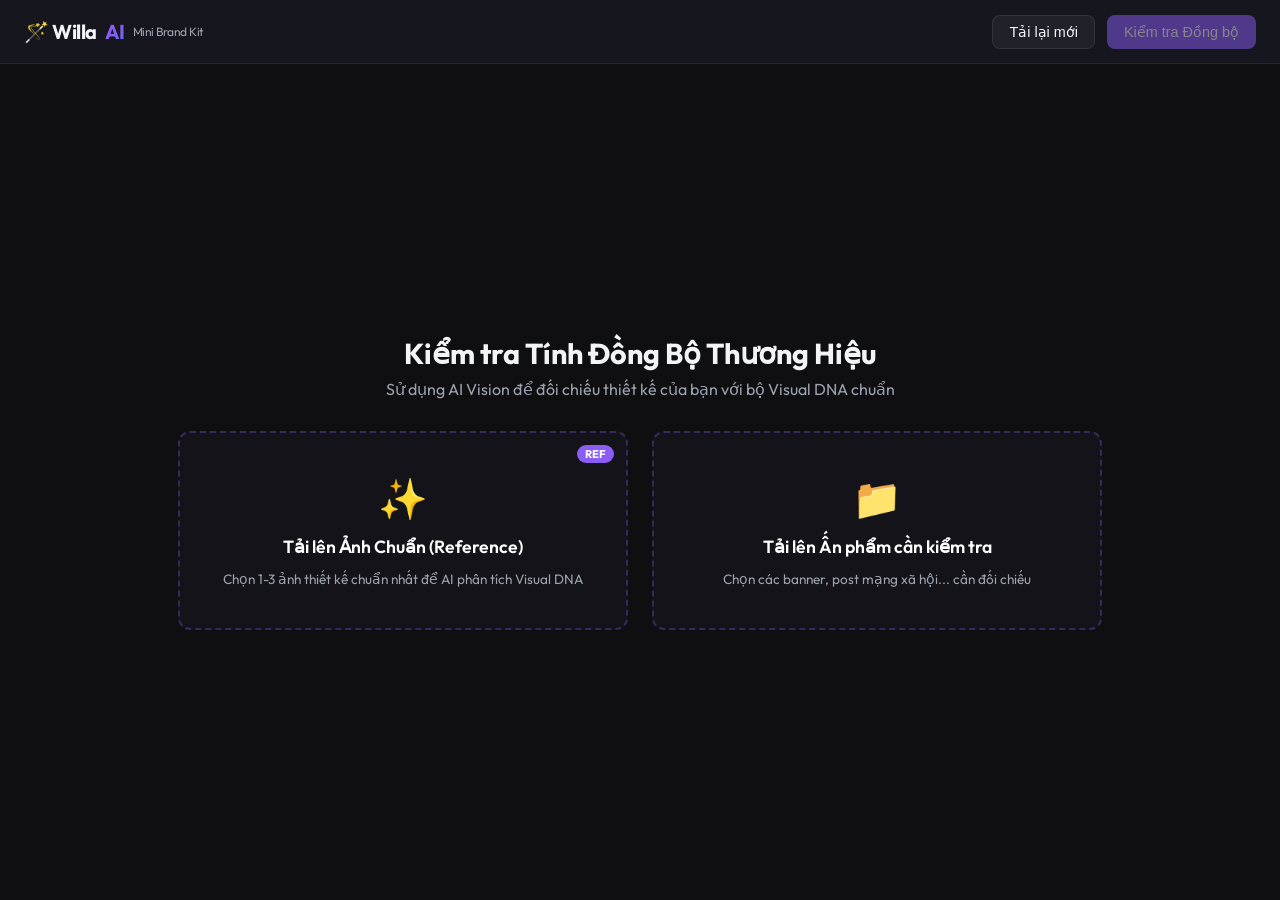
<file: frontend/mini-brand-kit.html>
<!DOCTYPE html>
<html lang="vi">
<head>
  <meta charset="UTF-8" />
  <meta name="viewport" content="width=device-width, initial-scale=1.0" />
  <title>WillaAI — Mini Brand Kit</title>
  <link rel="preconnect" href="https://fonts.googleapis.com" />
  <link href="https://fonts.googleapis.com/css2?family=Outfit:wght@400;500;600;700&display=swap" rel="stylesheet" />
  <style>
    :root {
      --bg-dark: #0f0f12;
      --panel-bg: #16161f;
      --panel-border: rgba(255, 255, 255, 0.08);
      --text-main: #f3f4f6;
      --text-muted: #9ca3af;
      --accent-purple: #8b5cf6;
      --accent-purple-glow: rgba(139, 92, 246, 0.35);
      --accent-green: #10b981;
      --accent-green-glow: rgba(16, 185, 129, 0.2);
      --critical: #ef4444;
      --major: #f59e0b;
      --minor: #3b82f6;
      --radius: 12px;
      --font-family: 'Outfit', -apple-system, BlinkMacSystemFont, sans-serif;
    }

    * { box-sizing: border-box; margin: 0; padding: 0; }
    
    body, html {
      font-family: var(--font-family);
      background-color: var(--bg-dark);
      color: var(--text-main);
      height: 100vh;
      overflow: hidden;
      display: flex;
      flex-direction: column;
    }

    header {
      height: 64px;
      background: var(--panel-bg);
      border-bottom: 1px solid var(--panel-border);
      display: flex; align-items: center; justify-content: space-between;
      padding: 0 24px; z-index: 10; flex-shrink: 0;
    }

    .logo {
      font-size: 1.25rem; font-weight: 700; letter-spacing: -0.5px;
      display: flex; align-items: center; gap: 8px;
    }
    .logo span {
      background: linear-gradient(135deg, #a855f7, #6366f1);
      -webkit-background-clip: text; -webkit-text-fill-color: transparent;
    }

    .header-actions { display: flex; gap: 12px; }
    .header-btn {
      color: var(--text-main); background: rgba(255, 255, 255, 0.05);
      border: 1px solid var(--panel-border); padding: 8px 16px;
      border-radius: 8px; text-decoration: none; font-size: 0.9rem; font-weight: 500;
      transition: all 0.2s; cursor: pointer;
    }
    .header-btn:hover { background: rgba(255, 255, 255, 0.1); border-color: rgba(255, 255, 255, 0.2); }
    .header-btn.accent { background: var(--accent-purple); border-color: transparent; }
    .header-btn.accent:hover { background: #7c3aed; box-shadow: 0 0 12px var(--accent-purple-glow); }
    .header-btn:disabled { opacity: 0.5; cursor: not-allowed; pointer-events: none; }

    .container { flex: 1; display: flex; flex-direction: column; overflow: hidden; position: relative; }
    .view-section { display: none; height: 100%; }
    .view-section.active { display: flex; }

    /* IDLE VIEW */
    #idleView { flex-direction: column; align-items: center; justify-content: center; padding: 40px; gap: 32px; overflow-y: auto; }
    .upload-container { display: flex; gap: 24px; max-width: 1000px; width: 100%; justify-content: center; flex-wrap: wrap; }
    .dropzone {
      flex: 1; min-width: 300px; max-width: 450px;
      border: 2px dashed rgba(139, 92, 246, 0.3); background: rgba(22, 22, 31, 0.6);
      border-radius: var(--radius); padding: 40px 24px; text-align: center; cursor: pointer; transition: all 0.3s ease;
      display: flex; flex-direction: column; align-items: center; justify-content: center; gap: 12px; position: relative;
    }
    .dropzone:hover { border-color: var(--accent-purple); background: rgba(139, 92, 246, 0.04); }
    .dropzone-icon { font-size: 2.5rem; }
    .dropzone-title { font-size: 1.1rem; font-weight: 600; color: #fff; }
    .dropzone-subtitle { font-size: 0.85rem; color: var(--text-muted); }
    .badge-ref { position: absolute; top: 12px; right: 12px; background: var(--accent-purple); color: white; font-size: 0.7rem; padding: 2px 8px; border-radius: 12px; font-weight: bold; }

    /* Strip */
    .asset-strip-wrapper { width: 100%; max-width: 1000px; margin-top: 20px; }
    .asset-strip-title { font-size: 1rem; font-weight: 600; margin-bottom: 12px; display: flex; justify-content: space-between;}
    .asset-strip {
      display: flex; gap: 12px; overflow-x: auto; padding-bottom: 12px; scrollbar-width: thin; scrollbar-color: var(--accent-purple) var(--panel-bg);
    }
    .asset-strip::-webkit-scrollbar { height: 8px; }
    .asset-strip::-webkit-scrollbar-track { background: var(--panel-bg); border-radius: 4px; }
    .asset-strip::-webkit-scrollbar-thumb { background: var(--accent-purple); border-radius: 4px; }
    .thumb-item { width: 80px; height: 80px; flex-shrink: 0; border-radius: 8px; background: #2a2a35; border: 1px solid var(--panel-border); overflow: hidden; position: relative; display: flex; align-items: center; justify-content: center; }
    .thumb-item img { width: 100%; height: 100%; object-fit: cover; }

    /* OVERLAY */
    .loader-overlay {
      position: absolute; inset: 0; background: rgba(9, 9, 11, 0.85);
      backdrop-filter: blur(8px); z-index: 1000; flex-direction: column;
      align-items: center; justify-content: center; gap: 24px; display: none;
    }
    .loader-overlay.active { display: flex; }
    .radar-scanner { width: 120px; height: 120px; position: relative; border-radius: 50%; border: 2px solid rgba(139, 92, 246, 0.25); overflow: hidden; }
    .radar-scanner::after {
      content: ''; position: absolute; top: 0; left: 0; width: 100%; height: 100%;
      background: conic-gradient(from 0deg, transparent 50%, var(--accent-purple) 100%);
      animation: rotate-scanner 2s linear infinite; transform-origin: center; border-radius: 50%; opacity: 0.6;
    }
    @keyframes rotate-scanner { from { transform: rotate(0deg); } to { transform: rotate(360deg); } }
    .radar-line {
      position: absolute; top: 50%; left: 0; width: 100%; height: 2px;
      background: var(--accent-purple); box-shadow: 0 0 12px var(--accent-purple);
      animation: scan-vertical 2s ease-in-out infinite;
    }
    @keyframes scan-vertical { 0%, 100% { top: 10%; } 50% { top: 90%; } }
    .loader-text { font-size: 1.2rem; font-weight: 600; color: #fff; }
    .loader-subtext { font-size: 0.9rem; color: var(--text-muted); animation: pulse-text 1.5s infinite; }
    @keyframes pulse-text { 0%, 100% { opacity: 0.6; } 50% { opacity: 1; } }

    /* REPORT VIEW */
    #reportView { flex-direction: row; }
    .left-panel { flex: 1; min-width: 300px; max-width: 350px; background: #09090b; border-right: 1px solid var(--panel-border); padding: 24px; overflow-y: auto; }
    .center-panel { flex: 1.5; background: var(--panel-bg); border-right: 1px solid var(--panel-border); display: flex; flex-direction: column; overflow: hidden; }
    .right-panel { flex: 1.5; background: #0f0f12; padding: 24px; overflow-y: auto; }

    .section-title { font-size: 1.1rem; font-weight: 600; color: #fff; margin-bottom: 16px; display: flex; align-items: center; gap: 8px;}
    .score-card { background: linear-gradient(135deg, rgba(139,92,246,0.1), rgba(99,102,241,0.05)); border: 1px solid rgba(139, 92, 246, 0.2); border-radius: var(--radius); padding: 24px; text-align: center; margin-bottom: 24px; }
    .score-value { font-size: 3rem; font-weight: 700; color: #fff; line-height: 1; margin-bottom: 8px; }
    .score-label { font-size: 0.9rem; color: var(--text-muted); }
    
    .dna-table { width: 100%; border-collapse: collapse; font-size: 0.85rem; }
    .dna-table th, .dna-table td { padding: 10px 0; border-bottom: 1px solid rgba(255,255,255,0.05); }
    .dna-table th { text-align: left; color: var(--text-muted); font-weight: 500; width: 40%; }
    .dna-table td { color: #fff; font-weight: 600; }
    .color-swatch { display: inline-block; width: 16px; height: 16px; border-radius: 4px; vertical-align: middle; margin-right: 6px; border: 1px solid rgba(255,255,255,0.2); }

    .tabs-header { display: flex; border-bottom: 1px solid var(--panel-border); padding: 0 16px; overflow-x: auto; flex-shrink: 0; }
    .tab-btn { padding: 14px 20px; background: none; border: none; border-bottom: 2px solid transparent; color: var(--text-muted); cursor: pointer; font-weight: 500; font-size: 0.9rem; transition: all 0.2s; white-space: nowrap; }
    .tab-btn:hover { color: var(--text-main); }
    .tab-btn.active { color: var(--accent-purple); border-bottom-color: var(--accent-purple); }
    
    .tab-content { padding: 24px; overflow-y: auto; flex: 1; }
    .issue-card { background: rgba(255,255,255,0.02); border: 1px solid var(--panel-border); border-radius: 8px; padding: 16px; margin-bottom: 12px; cursor: pointer; border-left: 4px solid var(--minor); transition: transform 0.2s; }
    .issue-card:hover { transform: translateX(4px); background: rgba(255,255,255,0.04); }
    .issue-card.severe { border-left-color: var(--critical); }
    .issue-card.moderate { border-left-color: var(--major); }
    .issue-header { display: flex; justify-content: space-between; margin-bottom: 8px; }
    .issue-asset-id { font-size: 0.8rem; color: var(--text-muted); }
    .issue-tag { font-size: 0.7rem; padding: 2px 8px; border-radius: 12px; text-transform: uppercase; font-weight: 600; }
    .issue-tag.severe { background: rgba(239, 68, 68, 0.15); color: #f87171; }
    .issue-tag.moderate { background: rgba(245, 158, 11, 0.15); color: #fbbf24; }
    .issue-tag.minor { background: rgba(59, 130, 246, 0.15); color: #60a5fa; }
    .issue-tag.ok { background: rgba(16, 185, 129, 0.15); color: var(--accent-green); }
    .issue-desc { font-size: 0.9rem; line-height: 1.5; margin-bottom: 8px; }
    .issue-fix { font-size: 0.85rem; color: var(--accent-green); background: rgba(16, 185, 129, 0.05); padding: 8px; border-radius: 4px; }

    .asset-grid { display: grid; grid-template-columns: repeat(auto-fill, minmax(140px, 1fr)); gap: 16px; }
    .asset-card { background: rgba(255,255,255,0.02); border: 1px solid var(--panel-border); border-radius: 8px; overflow: hidden; position: relative; cursor: pointer; }
    .asset-card:hover { border-color: rgba(255,255,255,0.2); }
    .asset-img-wrapper { aspect-ratio: 1; background: #1a1a24; padding: 8px; display: flex; align-items: center; justify-content: center;}
    .asset-img-wrapper img { max-width: 100%; max-height: 100%; object-fit: contain; }
    .asset-info { padding: 12px; }
    .asset-name { font-size: 0.8rem; color: var(--text-muted); white-space: nowrap; overflow: hidden; text-overflow: ellipsis; }
    .asset-score { font-size: 1rem; font-weight: 600; margin-top: 4px; display: flex; align-items: center; justify-content: space-between;}
    .status-dot { width: 8px; height: 8px; border-radius: 50%; }
    .status-dot.ok { background: var(--accent-green); }
    .status-dot.minor { background: var(--minor); }
    .status-dot.moderate { background: var(--major); }
    .status-dot.severe { background: var(--critical); }
  </style>
</head>
<body>

  <header>
    <div class="logo">🪄 Willa<span>AI</span> <small style="font-weight: normal; font-size: 0.75rem; color: var(--text-muted)">Mini Brand Kit</small></div>
    <div class="header-actions">
      <button class="header-btn" onclick="resetView()">Tải lại mới</button>
      <button class="header-btn accent" id="btnRunAudit" onclick="startProcessing()" disabled>Kiểm tra Đồng bộ</button>
    </div>
  </header>

  <div class="container">
    
    <!-- IDLE VIEW -->
    <div id="idleView" class="view-section active">
      <div style="text-align: center;">
        <h1 style="font-size: 1.8rem; margin-bottom: 8px;">Kiểm tra Tính Đồng Bộ Thương Hiệu</h1>
        <p style="color: var(--text-muted);">Sử dụng AI Vision để đối chiếu thiết kế của bạn với bộ Visual DNA chuẩn</p>
      </div>

      <div class="upload-container">
        <!-- Reference Dropzone -->
        <div class="dropzone" id="refDropzone" onclick="document.getElementById('refInput').click()">
          <input type="file" id="refInput" accept="image/*" multiple style="display:none" onchange="handleRefUpload(event)" />
          <span class="badge-ref">REF</span>
          <div class="dropzone-icon">✨</div>
          <div class="dropzone-title">Tải lên Ảnh Chuẩn (Reference)</div>
          <div class="dropzone-subtitle">Chọn 1-3 ảnh thiết kế chuẩn nhất để AI phân tích Visual DNA</div>
        </div>

        <!-- Asset Dropzone -->
        <div class="dropzone" id="assetDropzone" onclick="document.getElementById('assetInput').click()">
          <input type="file" id="assetInput" accept="image/*" multiple style="display:none" onchange="handleAssetUpload(event)" />
          <div class="dropzone-icon">📁</div>
          <div class="dropzone-title">Tải lên Ấn phẩm cần kiểm tra</div>
          <div class="dropzone-subtitle">Chọn các banner, post mạng xã hội... cần đối chiếu</div>
        </div>
      </div>

      <!-- Upload Strip -->
      <div class="asset-strip-wrapper" id="stripWrapper" style="display: none;">
        <div class="asset-strip-title">
          <span>Tài nguyên đã tải lên</span>
          <span id="uploadCount" style="color: var(--text-muted); font-weight: normal; font-size: 0.85rem;">0 Ref / 0 Assets</span>
        </div>
        <div class="asset-strip" id="assetStrip">
          <!-- Thumbnails -->
        </div>
      </div>
    </div>

    <!-- PROCESSING OVERLAY -->
    <div class="loader-overlay" id="loaderOverlay">
      <div class="radar-scanner">
        <div class="radar-line"></div>
      </div>
      <div class="loader-text">Đang phân tích Brand Consistency...</div>
      <div class="loader-subtext" id="loaderSubtext">Nhận diện Visual DNA từ ảnh Reference...</div>
      <button class="header-btn" style="margin-top: 20px;" onclick="cancelProcessing()">Ẩn Popup (Tiếp tục chạy ngầm)</button>
    </div>

    <!-- REPORT VIEW -->
    <div id="reportView" class="view-section">
      <!-- Left: Overview & DNA -->
      <div class="left-panel">
        <div class="section-title">📊 Tổng quan</div>
        <div class="score-card">
          <div class="score-value" id="scoreValue">--</div>
          <div class="score-label" id="scoreLabel">Đang chờ xử lý...</div>
        </div>

        <div class="section-title" style="margin-top: 32px;">🧬 Visual DNA Nhận Diện</div>
        <table class="dna-table">
          <tbody id="dnaTableBody">
            <!-- DNA traits injected via JS -->
          </tbody>
        </table>
      </div>

      <!-- Center: Issues by Category -->
      <div class="center-panel">
        <div class="tabs-header" id="tabsHeader">
          <!-- Tabs injected via JS -->
        </div>
        <div class="tab-content" id="tabsContent">
          <!-- Tab content injected via JS -->
        </div>
      </div>

      <!-- Right: Asset Grid -->
      <div class="right-panel">
        <div class="section-title">🖼️ Chi tiết Ấn phẩm</div>
        <div class="asset-grid" id="assetGrid">
          <!-- Assets injected via JS -->
        </div>
      </div>
    </div>
  </div>

  <script>
    let refFiles = [];
    let assetFiles = [];

    function checkUploadState() {
      const btn = document.getElementById('btnRunAudit');
      btn.disabled = (refFiles.length === 0 || assetFiles.length === 0);
      document.getElementById('uploadCount').innerText = `${refFiles.length} Ref / ${assetFiles.length} Assets`;
    }

    function addThumbnail(file, isRef) {
      const strip = document.getElementById('assetStrip');
      document.getElementById('stripWrapper').style.display = 'block';
      const div = document.createElement('div');
      div.className = 'thumb-item';
      
      const img = document.createElement('img');
      img.src = URL.createObjectURL(file);
      div.appendChild(img);
      
      const badge = document.createElement('div');
      badge.style.position = 'absolute';
      badge.style.bottom = '4px';
      badge.style.right = '4px';
      badge.style.fontSize = '9px';
      badge.style.background = 'rgba(0,0,0,0.7)';
      badge.style.padding = '2px 4px';
      badge.style.borderRadius = '4px';
      badge.innerText = isRef ? 'REF' : 'IMG';
      if(isRef) {
        div.style.borderColor = 'var(--accent-purple)';
        badge.style.color = '#c084fc';
      }
      div.appendChild(badge);
      strip.appendChild(div);
    }

    function handleRefUpload(e) {
      if (e.target.files.length > 0) {
        for(let f of e.target.files) {
            refFiles.push(f);
            addThumbnail(f, true);
        }
        checkUploadState();
      }
    }

    function handleAssetUpload(e) {
      if (e.target.files.length > 0) {
        for(let f of e.target.files) {
            assetFiles.push(f);
            addThumbnail(f, false);
        }
        checkUploadState();
      }
    }

    async function startProcessing() {
      if(refFiles.length === 0 || assetFiles.length === 0) return;
      
      document.getElementById('loaderOverlay').classList.add('active');
      document.getElementById('loaderSubtext').innerText = "Đang gửi dữ liệu đến AI Server...";
      
      const formData = new FormData();
      refFiles.forEach(f => formData.append('ref_images', f));
      assetFiles.forEach(f => formData.append('check_images', f));
      
      try {
          // Dynamic interval text
          let steps = ["Nhận diện Visual DNA...", "Phân tích hàng loạt ảnh...", "Tổng hợp kết quả..."];
          let i = 0;
          let interval = setInterval(() => {
              i = (i + 1) % steps.length;
              document.getElementById('loaderSubtext').innerText = steps[i];
          }, 3000);
          
          const response = await fetch('/brand-check', {
              method: 'POST',
              body: formData
          });
          clearInterval(interval);
          
          if(!response.ok) {
              const errText = await response.text();
              throw new Error(errText);
          }
          
          const report = await response.json();
          renderReport(report);
          
      } catch (e) {
          alert("Có lỗi xảy ra trong quá trình phân tích: " + e.message);
      } finally {
          document.getElementById('loaderOverlay').classList.remove('active');
      }
    }

    function cancelProcessing() {
      document.getElementById('loaderOverlay').classList.remove('active');
    }

    function renderReport(report) {
      document.querySelectorAll('.view-section').forEach(el => el.classList.remove('active'));
      document.getElementById('reportView').classList.add('active');
      document.getElementById('btnRunAudit').style.display = 'none';
      
      // 1. Overview
      const ov = report.overview || {};
      document.getElementById('scoreValue').innerHTML = `${ov.avg_brand_score || 0}<small style="font-size: 1.2rem; color: var(--text-muted);">/100</small>`;
      document.getElementById('scoreLabel').innerText = `Điểm đồng bộ trung bình (${ov.total_assets || 0} ấn phẩm)`;
      
      // 2. DNA
      const dna = report.visual_dna || {};
      const dnaBody = document.getElementById('dnaTableBody');
      dnaBody.innerHTML = '';
      for(const [k, v] of Object.entries(dna)) {
          let valHtml = '';
          if(Array.isArray(v) && k.includes('colors')) {
              valHtml = v.map(c => `<span class="color-swatch" style="background: ${c};" title="${c}"></span>`).join('');
          } else {
              valHtml = Array.isArray(v) ? v.join(', ') : String(v);
          }
          const formattedKey = k.replace(/_/g, ' ').replace(/\b\w/g, l => l.toUpperCase());
          dnaBody.innerHTML += `<tr><th>${formattedKey}</th><td>${valHtml}</td></tr>`;
      }
      
      // 3. Issues Tabs
      const issueGroups = report.issue_groups || {};
      const tabsHeader = document.getElementById('tabsHeader');
      const tabsContent = document.getElementById('tabsContent');
      tabsHeader.innerHTML = '';
      tabsContent.innerHTML = '';
      
      let isFirst = true;
      for(const [cat, issues] of Object.entries(issueGroups)) {
          const tabId = 'tab-' + cat.replace(/\\s+/g, '-');
          
          // Tab button
          const btn = document.createElement('button');
          btn.className = `tab-btn ${isFirst ? 'active' : ''}`;
          btn.innerHTML = `${cat.toUpperCase()} <span style="background: rgba(255,255,255,0.1); padding: 2px 6px; border-radius: 10px; font-size: 0.75rem; margin-left: 4px;">${issues.length}</span>`;
          btn.onclick = () => switchTab(tabId, btn);
          tabsHeader.appendChild(btn);
          
          // Tab content
          const contentDiv = document.createElement('div');
          contentDiv.id = tabId;
          contentDiv.className = 'cat-content';
          contentDiv.style.display = isFirst ? 'block' : 'none';
          contentDiv.innerHTML = `<div class="section-title">Chi tiết vi phạm: ${cat}</div>`;
          
          for(const issue of issues) {
              const card = document.createElement('div');
              card.className = `issue-card ${issue.severity}`;
              
              card.innerHTML = `
                <div class="issue-header">
                  <span class="issue-asset-id">${issue.asset_id}</span>
                  <span class="issue-tag ${issue.severity}">${issue.severity}</span>
                </div>
                <div class="issue-desc">${issue.description}</div>
                ${issue.suggestion ? `<div class="issue-fix">💡 Gợi ý: ${issue.suggestion}</div>` : ''}
              `;
              contentDiv.appendChild(card);
          }
          tabsContent.appendChild(contentDiv);
          isFirst = false;
      }
      if(Object.keys(issueGroups).length === 0) {
          tabsContent.innerHTML = '<div style="color: var(--text-muted); text-align: center; padding: 40px;">Tuyệt vời! Không phát hiện vi phạm nào.</div>';
      }
      
      // 4. Asset Grid
      const assetGrid = document.getElementById('assetGrid');
      assetGrid.innerHTML = '';
      const assets = report.asset_details || [];
      for(const asset of assets) {
          const file = assetFiles.find(f => f.name === asset.asset_id);
          const imgSrc = file ? URL.createObjectURL(file) : '';
          
          const card = document.createElement('div');
          card.className = 'asset-card';
          card.innerHTML = `
            <div class="asset-img-wrapper">
              ${imgSrc ? `<img src="${imgSrc}" />` : '<span style="color:var(--text-muted)">No Image</span>'}
            </div>
            <div class="asset-info">
              <div class="asset-name" title="${asset.asset_id}">${asset.asset_id}</div>
              <div class="asset-score">${asset.brand_score} <div class="status-dot ${asset.severity || 'ok'}"></div></div>
            </div>
          `;
          assetGrid.appendChild(card);
      }
    }
    
    function switchTab(tabId, btn) {
        document.querySelectorAll('.tab-btn').forEach(b => b.classList.remove('active'));
        btn.classList.add('active');
        document.querySelectorAll('.cat-content').forEach(el => el.style.display = 'none');
        document.getElementById(tabId).style.display = 'block';
    }

    function resetView() {
      refFiles = [];
      assetFiles = [];
      document.getElementById('assetStrip').innerHTML = '';
      document.getElementById('stripWrapper').style.display = 'none';
      checkUploadState();
      document.querySelectorAll('.view-section').forEach(el => el.classList.remove('active'));
      document.getElementById('idleView').classList.add('active');
      document.getElementById('btnRunAudit').style.display = 'block';
    }
  </script>
</body>
</html>
</file>
